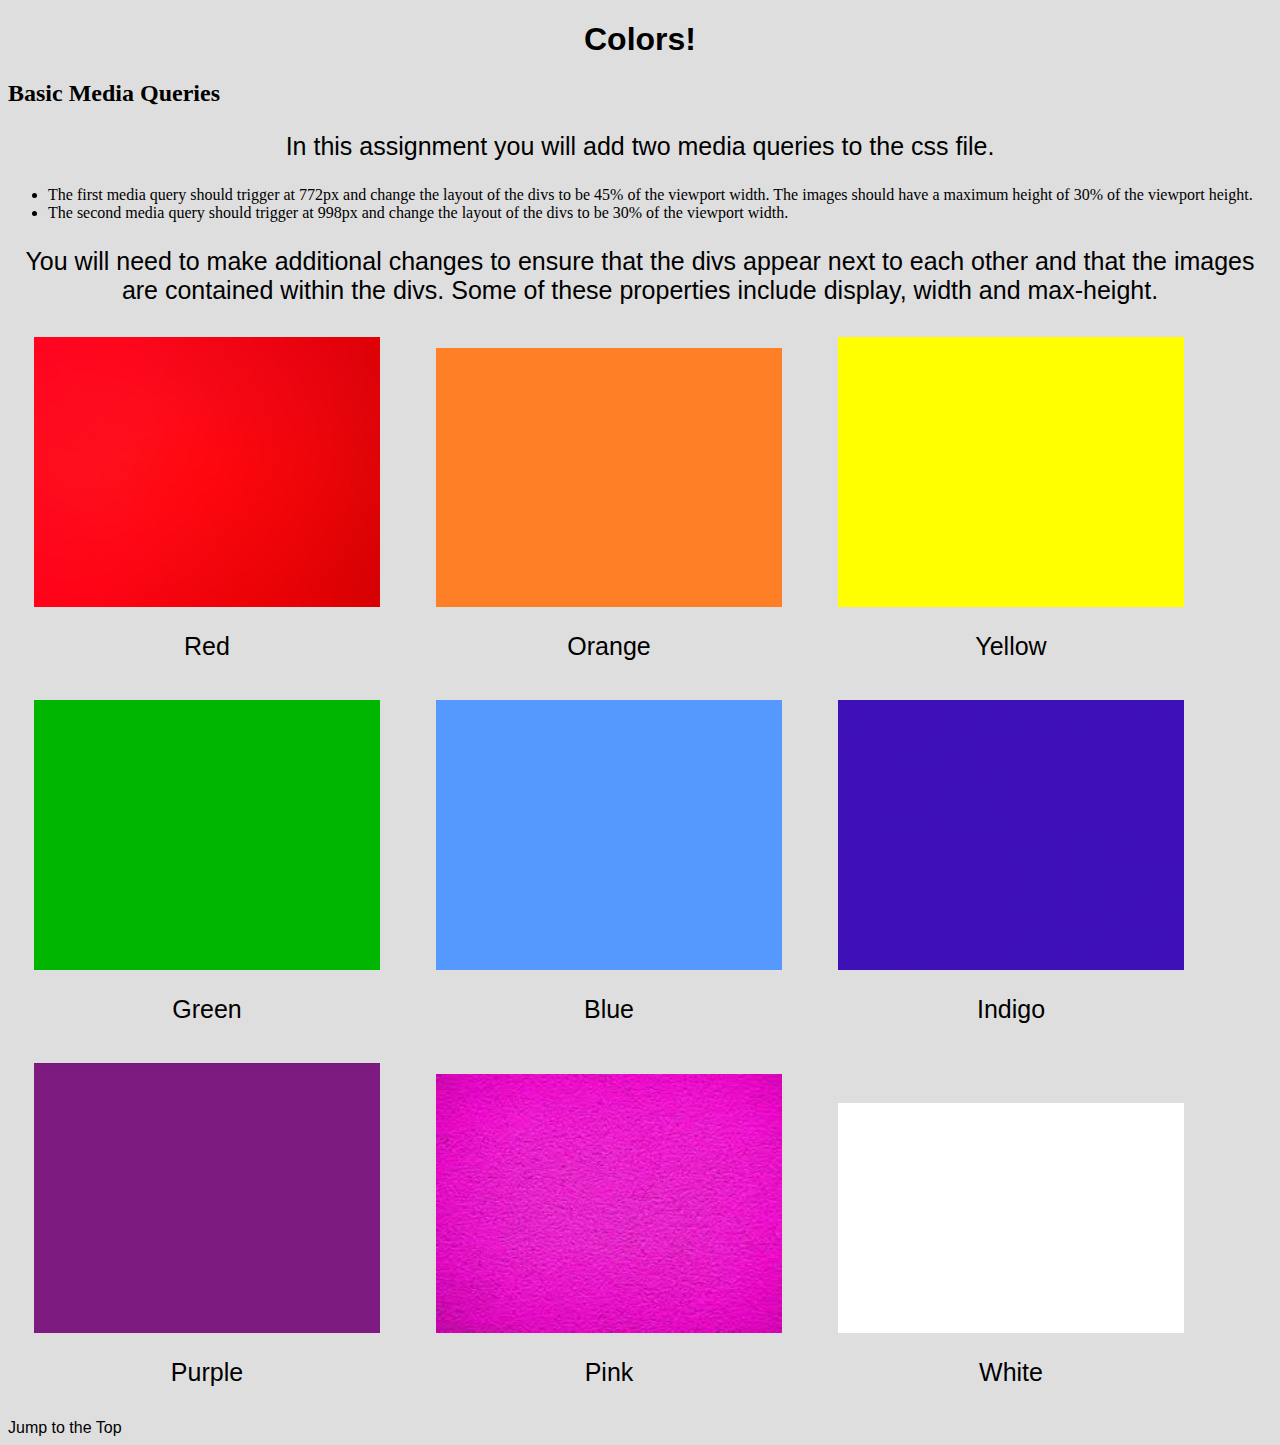
<file: RdHw1/index.html>
<!DOCTYPE html>
<html lang="en">

<head>
  <meta charset="UTF-8">
  <meta http-equiv="X-UA-Compatible" content="IE=edge">
  <meta name="viewport" content="width=device-width, initial-scale=1.0">
  <title>Colors</title>
  <link rel="stylesheet" href="css/style.css">
</head>

<body>
  <header>
    <h1 id="top">Colors!</h1>
  </header>

  <main>
    <h2>Basic Media Queries</h2>
    <p>In this assignment you will add two media queries to the css file.</p>
    <ul>
      <li>The first media query should trigger at 772px and change the layout of the divs to be 45% of the viewport width. The images should have a maximum height of 30% of the viewport height.</li>

      <li>The second media query should trigger at 998px and change the layout of the divs to be 30% of the viewport width.</li>
    </ul>
    <p>You will need to make additional changes to ensure that the divs appear next to each other and that the images are contained within the divs.  Some of these properties include display, width and max-height.</p>

    <div>
      <img src="images/Red.jpeg" alt="Red" width="200">
      <p class = "label">Red</p>
    </div>
    <div>
      <img src="images/Orange.png" alt="Orange" width="200">
      <p class = "label">Orange</p>
    </div>
    <div>
      <img src="images/Yellow.png" alt="Yellow" width="200">
      <p class = "label">Yellow</p>
    </div>
    <div>
      <img src="images/Green.png" alt="Green" width="200">
      <p class = "label">Green</p>
    </div>
    <div>
      <img src="images/Blue.png" alt="Blue" width="200">
      <p class = "label">Blue</p>
    </div>
    <div>
      <img src="images/Indigo.jpeg" alt="Indigo" width="200">
      <p class = "label">Indigo</p>
    </div>
    <div>
      <img src="images/Purple.png" alt="Purple" width="200">
      <p class = "label">Purple</p>
    </div>
    <div>
      <img src="images/Pink.jpeg" alt="Pink" width="200">
      <p class = "label">Pink</p>
    </div>
    <div>
      <img src="images/White.png" alt="White" width="200">
      <p class = "label">White</p>
    </div>
    </div>
  </main>

  <footer>
    <a href="#top">Jump to the Top</a>
  </footer>
</body>

</html>
</file>
<file: RdHw1/css/style.css>
body {
    background-color: #dedede;
}

h1 {
    text-align: center;
    font-family:Arial, sans-serif;
    font-size: 32px;
}

a {
    color: #000;
    text-decoration: none;
    font-family:Arial, sans-serif;
}
 
p {
   font-size: 25px;
   font-family:Arial, sans-serif;
}

img{
  width:100%;
}


p{
  text-align:center;
}

div img{
    width:90%;
    display:block;
    margin: auto;
}

div{
  display: block;
  width: 90%;
  margin: 5px;
  padding: 2px;
}

@media screen and (min-width:772px){

    div img{
        max-height: 30vh;
    }

    div{display: inline-block;
        width: 45vw;


    }
}

@media screen and (min-width:998px){

    div{
        width: 30vw;
    }
}

























/* 
main {
    border: 5px #000 solid;
    margin: 10px;
}
 */
/* 

.container {
    display: grid;
    grid-template-columns: 1fr;
    justify-items: center;
}
 */
/* img{
    width: 200px;
    height: 200px;
    padding: 5px;
} */

/* .child {
    position: relative;
    display: inline-block;
    border: 5px black solid;
    margin: 5px;
    border-radius: 5px;
} */

/* 

.label {
    display: none;
    position: absolute;
    top: 40%;
    left: 40%;
} */
/* 
.button {
    display: inline-block;
    border: 2px solid #000;
    padding: 5px;
    border-radius: 25px;
}
 */
/* 
.button:hover {
    background-color:#fff;
} */

/* 
footer {
    display: flex;
    justify-content: center;
} */

/* 
header {
    border-radius: 5px;
    border: 5px #000 solid;
    margin: 10px;
} */

/* 
.label {
    display: none;
    position: absolute;
    top: 40%;
    left: 40%;
} */
/* 
.child:hover .label {
    display: block;
} */
</file>
